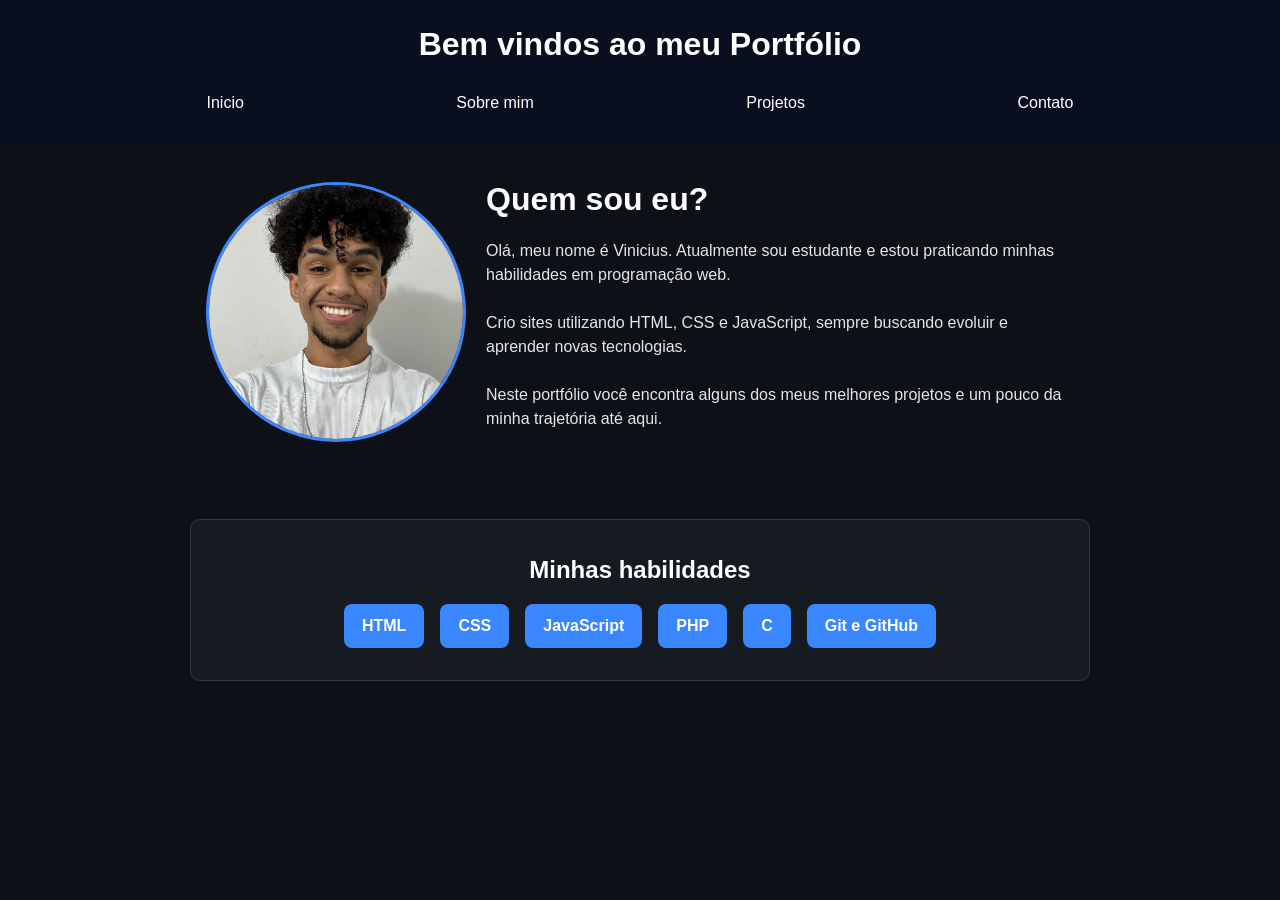
<file: index.html>
<!DOCTYPE html>
<html lang="en">
<head>
    <meta charset="UTF-8">
    <meta name="viewport" content="width=device-width, initial-scale=1.0">
    <link rel="stylesheet" href="assets/CSS-p1/style.css">
    <link rel="shortcut icon" href="imagens/icone.svg" type="image/x-icon">
    <title>Portfólio</title>
</head>
<body>
    <header>
        <h1>Bem vindos ao meu Portfólio</h1>
        <div class="menu">
            <nav>
            <ul>
                <li><a href="index.html">Inicio</a></li>
                <li><a href="sobre.html">Sobre mim</a></li>
                <li><a href="projetos.html">Projetos</a></li>
                <li><a href="contato.html">Contato</a></li>
            </ul>
            </nav>
        </div>
    </header>

    <main>
        <div class="principal">
           <div class="foto">
                <img src="imagens/EU.jpeg" alt="uma foto minha">
           </div> <!-- foto -->

           <div class="texto">
             <h2>Quem sou eu?</h2>
            <p>Olá, meu nome é Vinicius. Atualmente sou estudante e estou praticando minhas habilidades em programação web.</p><br>
            <p>Crio sites utilizando HTML, CSS e JavaScript, sempre buscando evoluir e aprender novas tecnologias.</p><br>
            <p>Neste portfólio você encontra alguns dos meus melhores projetos e um pouco da minha trajetória até aqui.</p><br>
           </div> <!-- texto -->
        </div><!-- principal -->

        <section class="habili">
            <h2>Minhas habilidades</h2>
            <ul>
                <li>HTML</li>
                <li>CSS</li>
                <li>JavaScript</li>
                <li>PHP</li>
                <li>C</li>
                <li>Git e GitHub</li>
            </ul>
        </section>
    </main>
</body>
</html>
</file>
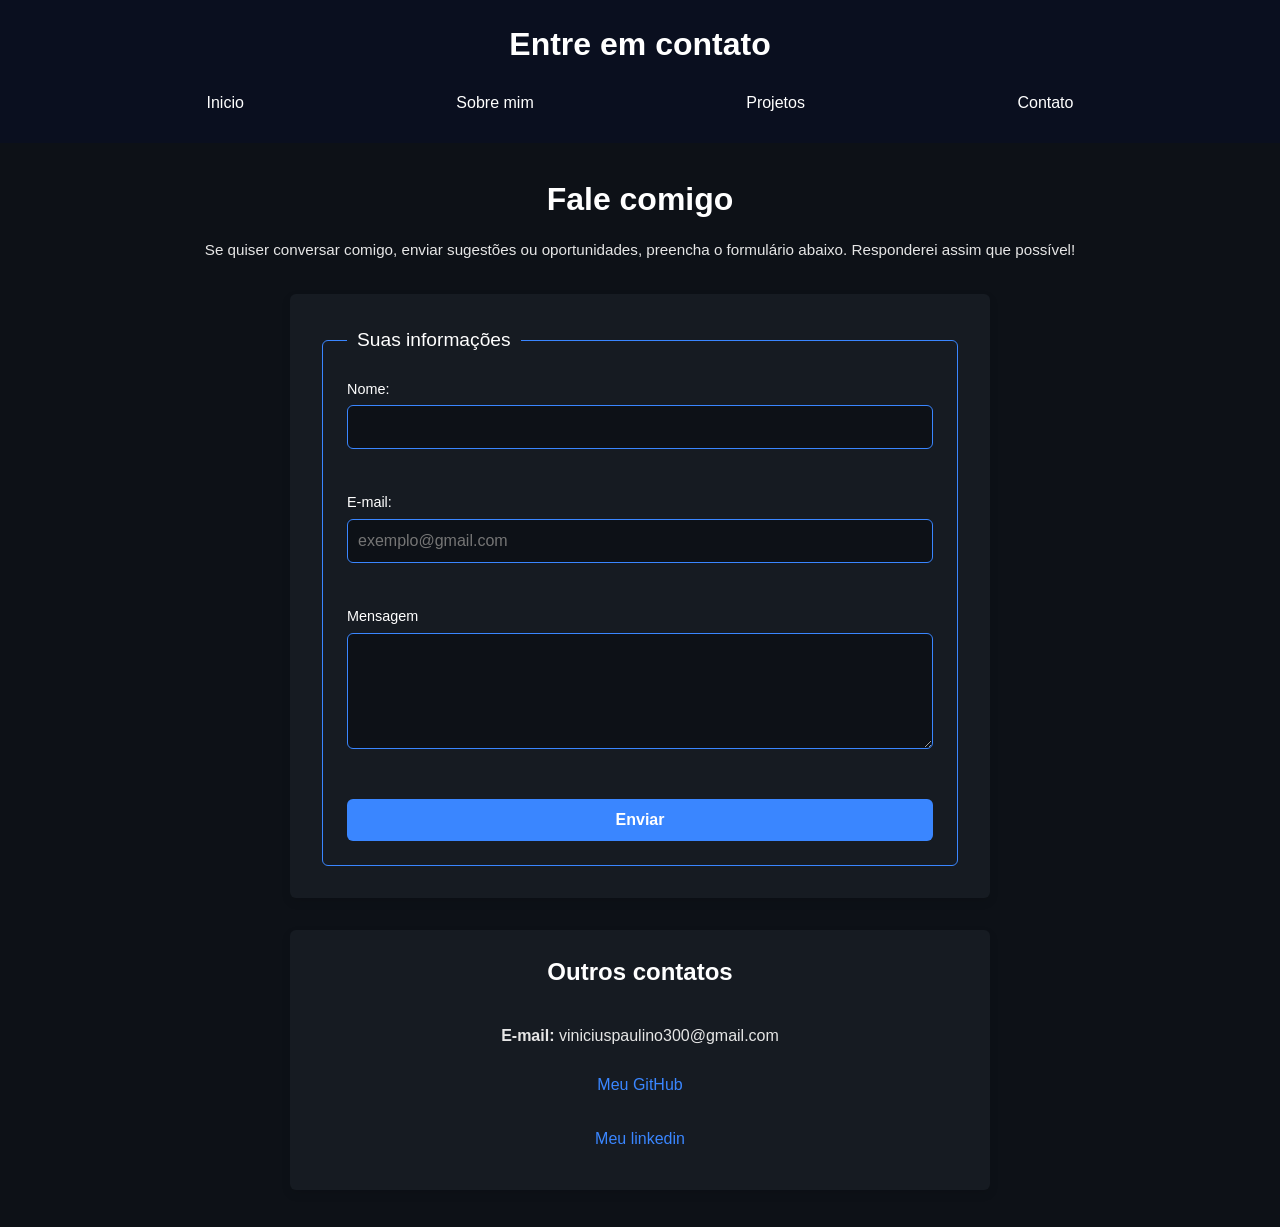
<file: contato.html>
<!DOCTYPE html>
<html lang="pt-br">
<head>
    <meta charset="UTF-8">
    <meta name="viewport" content="width=device-width, initial-scale=1.0">
    <link rel="stylesheet" href="assets/CSS-cont/contato.css">
    <link rel="shortcut icon" href="imagens/icone.svg" type="image/x-icon">
    <title>Contato</title>
</head>
<body>
    <header>
        <h1>Entre em contato</h1>
        <div class="menu">
            <nav>
            <ul>
                <li><a href="index.html">Inicio</a></li>
                <li><a href="sobre.html">Sobre mim</a></li>
                <li><a href="projetos.html">Projetos</a></li>
                <li><a href="contato.html">Contato</a></li>
            </ul>
            </nav>
        </div>
    </header>

    <main>
       <section class="contato-texto">
            <h2>Fale comigo</h2>
            <p>Se quiser conversar comigo, enviar sugestões ou oportunidades, preencha o formulário abaixo. Responderei assim que possível!</p>
       </section>

       <section class="formulario">
        <fieldset>
            <legend>Suas informações</legend>

            <form action="https://formspree.io/f/xkjnvevj" method="POST">

            <input type="hidden" name="_redirect" value="sucesso.html">

            <label for="nome">Nome:</label>
            <input type="text" id="nome" name="nome" required><br><br>

            <label for="email">E-mail:</label>
            <input type="email" id="email" name="email" required placeholder="exemplo@gmail.com"><br><br>

            <label for="mensagem">Mensagem</label>
            <textarea id="mensagem" name="mensagem" rows="5" required></textarea><br><br>

            <button type="submit" class="botao-enviar">Enviar</button>

        </form>
        </fieldset>
       </section>

       <section class="contato-links">
            <h2>Outros contatos</h2>
            <ul>
                <li><strong>E-mail:</strong> viniciuspaulino300@gmail.com</li>
                <li><a href="https://github.com/Vinicodeze" target="_blank">Meu GitHub</a></li>
                <li><a href="https://www.linkedin.com/in/vinícius-paulino-746820387" target="_blank">Meu linkedin</a></li>
            </ul>
       </section>
    </main>
    <script src="assets/JS/app.js"></script>
</body>
</html>
</file>
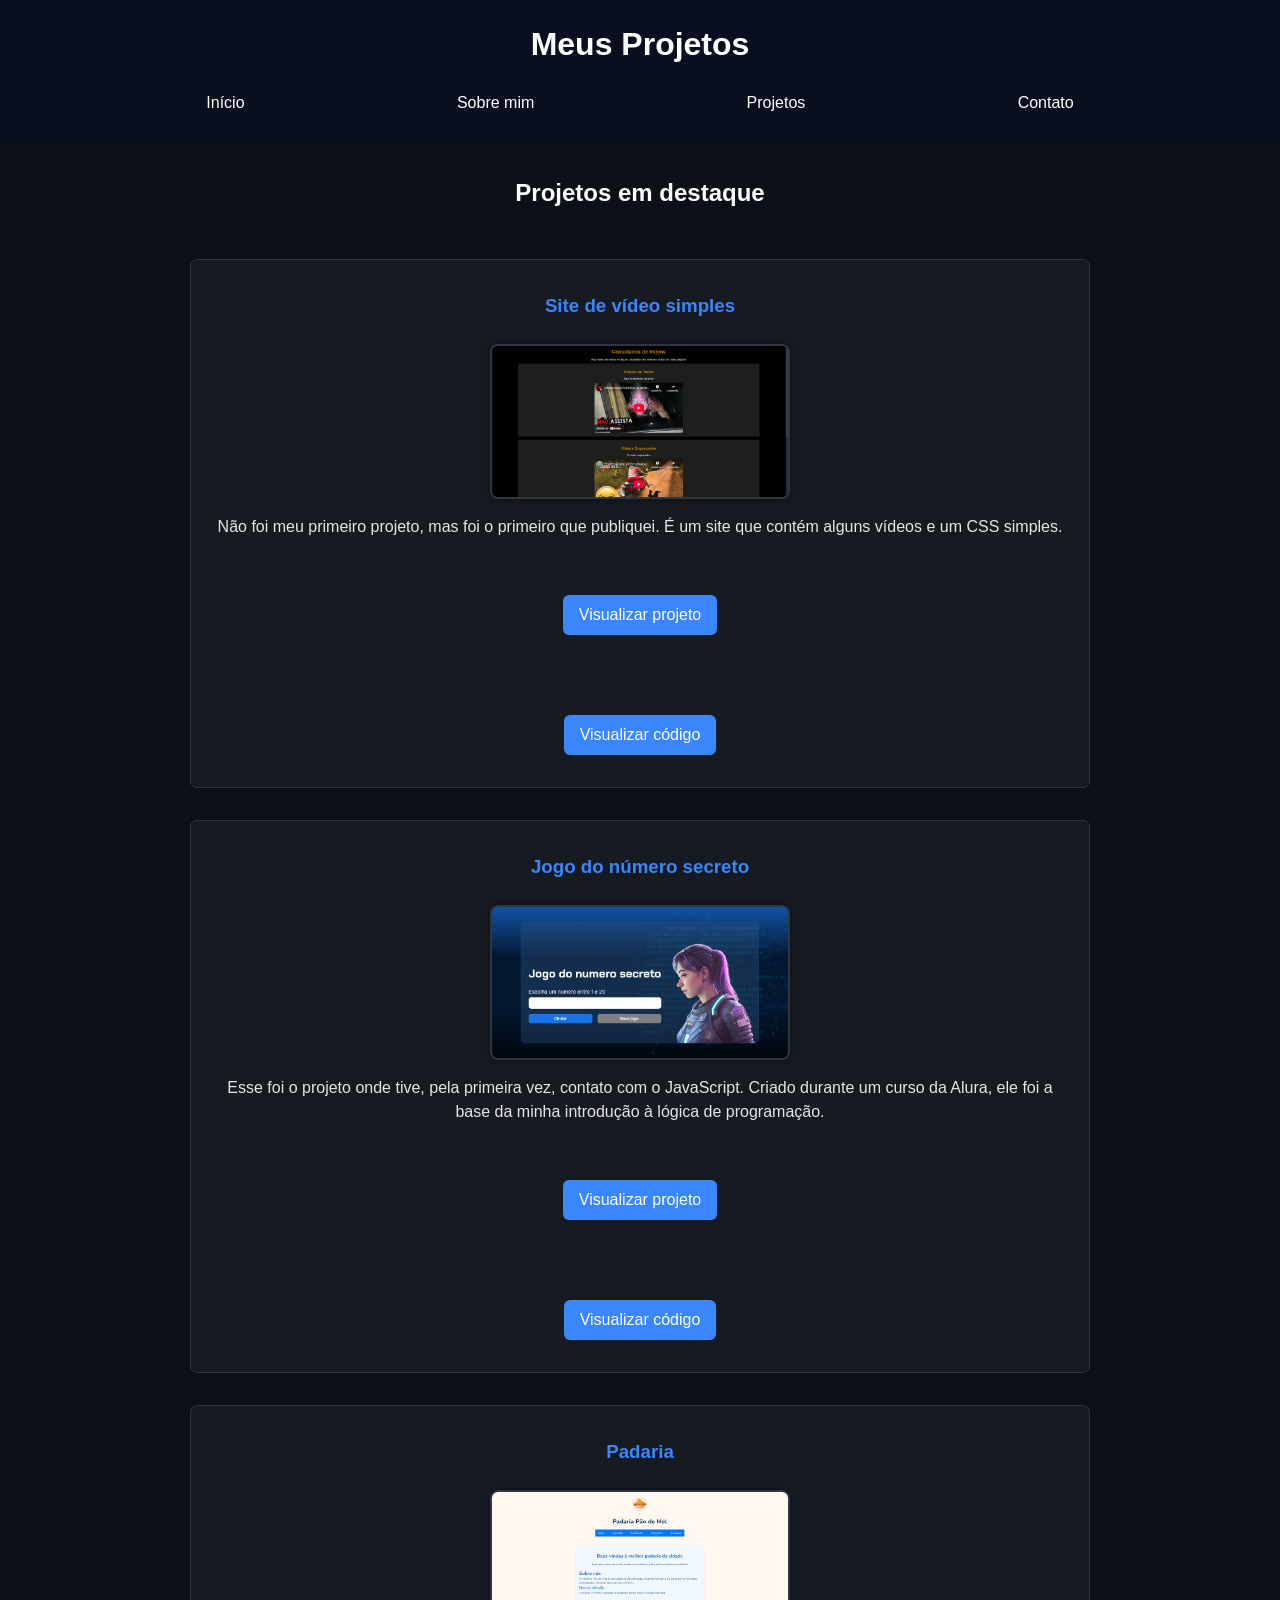
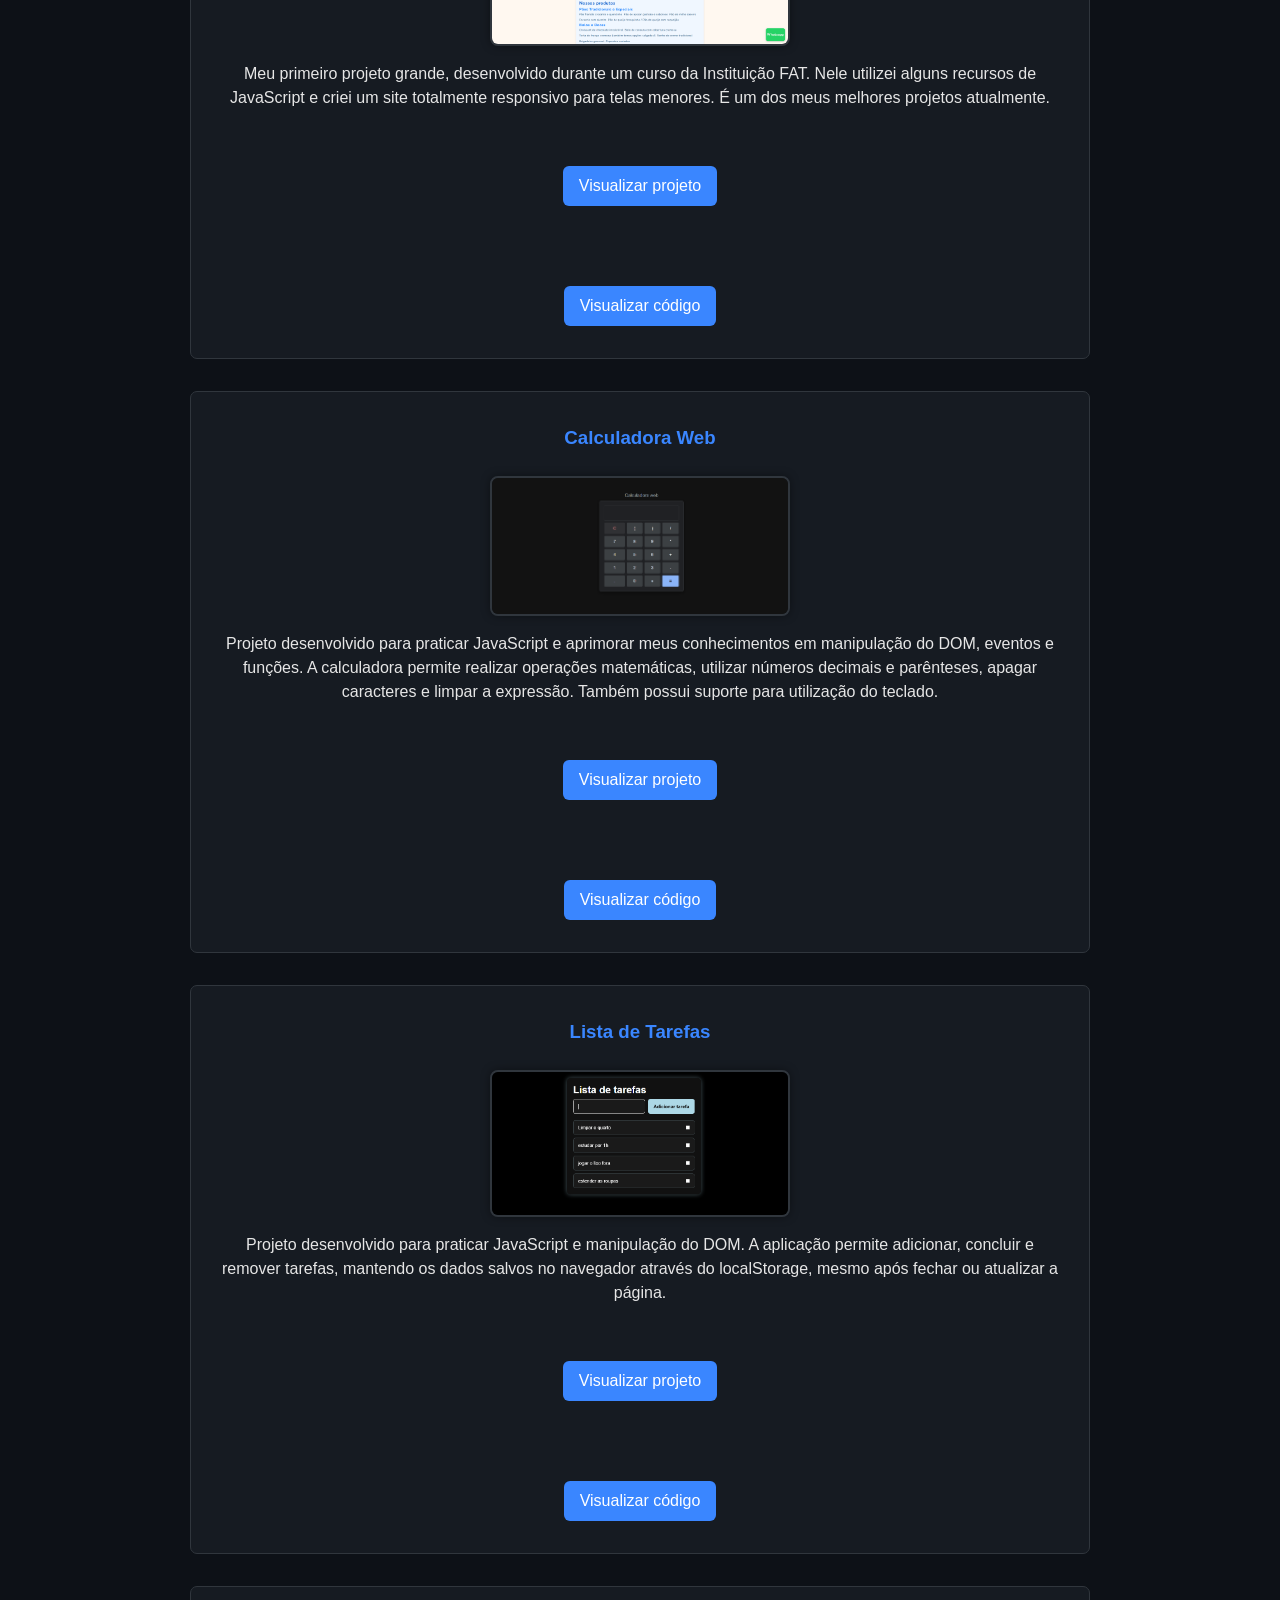
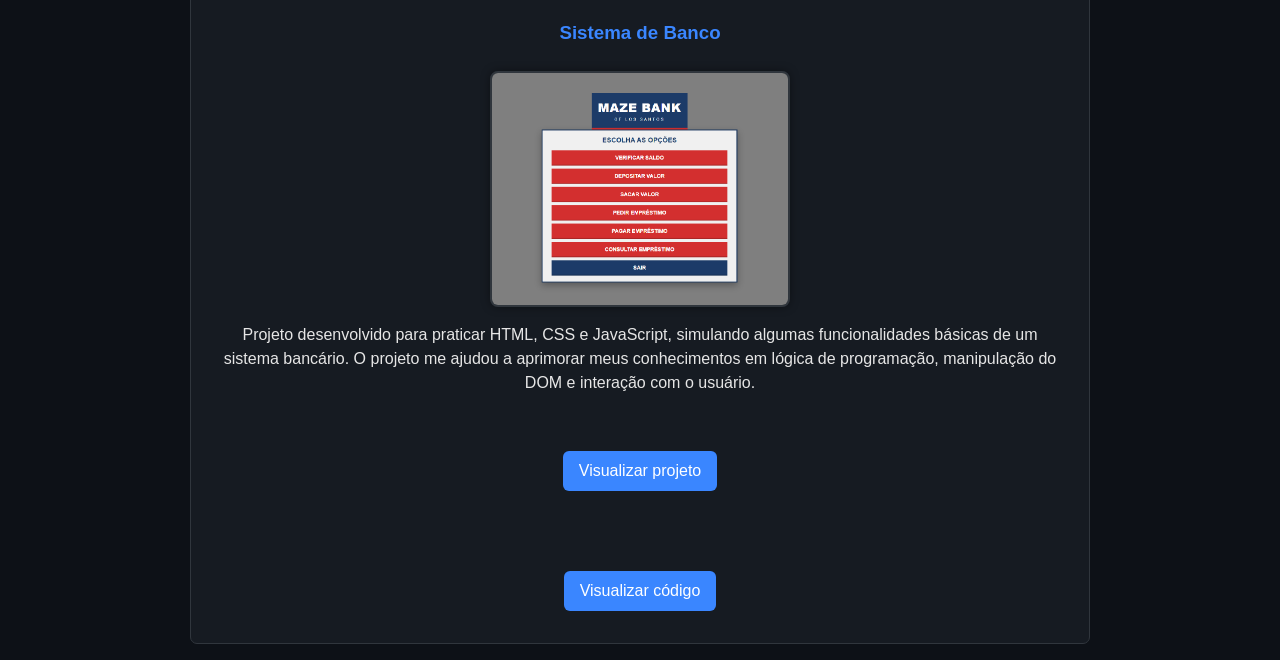
<file: projetos.html>
<!DOCTYPE html>
<html lang="pt-br">
<head>
    <meta charset="UTF-8">
    <meta name="viewport" content="width=device-width, initial-scale=1.0">
    <link rel="stylesheet" href="assets/CSS-pro/projetos.css">
    <link rel="shortcut icon" href="imagens/icone.svg" type="image/x-icon">
    <title>Meus Projetos</title>
</head>
<body>
    <header>
        <h1>Meus Projetos</h1>
          <div class="menu">
            <nav>
            <ul>
                <li><a href="index.html">Início</a></li>
                <li><a href="sobre.html">Sobre mim</a></li>
                <li><a href="projetos.html">Projetos</a></li>
                <li><a href="contato.html">Contato</a></li>
            </ul>
            </nav>
        </div>
    </header>

    <main>
        <div class="projetos-container">

            <h2>Projetos em destaque</h2>

            <!-- PROJETO 1 -->
            <div class="projeto">
                <h3>Site de vídeo simples</h3>
                <img src="imagens/primeiro.png" alt="meu primeiro projeto">

                <p>Não foi meu primeiro projeto, mas foi o primeiro que publiquei. É um site que contém alguns vídeos e um CSS simples.</p><br>

                <a href="https://site-de-video-simples.vercel.app" class="botao" target="_blank">Visualizar projeto</a><br><br>

                <a href="https://github.com/Vinicodeze/Site-de-video-simples" class="botao" target="_blank">Visualizar código</a>
            </div>

            <!-- PROJETO 2 -->
            <div class="projeto">
                <h3>Jogo do número secreto</h3>
                <img src="imagens/segundo.png" alt="segundo projeto">

                <p>Esse foi o projeto onde tive, pela primeira vez, contato com o JavaScript. Criado durante um curso da Alura, ele foi a base da minha introdução à lógica de programação.</p><br>

                <a href="https://jogo-do-numero-secreto-eight-lake.vercel.app" class="botao" target="_blank">Visualizar projeto</a><br><br>

                <a href="https://github.com/Vinicodeze/Jogo-do-numero-secreto" class="botao" target="_blank">Visualizar código</a>
            </div>

            <!-- PROJETO 3 -->
            <div class="projeto">
                <h3>Padaria</h3>
                <img src="imagens/terceiro.png" alt="terceiro projeto">

                <p>Meu primeiro projeto grande, desenvolvido durante um curso da Instituição FAT. Nele utilizei alguns recursos de JavaScript e criei um site totalmente responsivo para telas menores. É um dos meus melhores projetos atualmente.</p><br>

                <a href="https://vinicodeze.github.io/Site-iniciante-Padaria" class="botao" target="_blank">Visualizar projeto</a><br><br>

                <a href="https://github.com/Vinicodeze/Site-iniciante-Padaria" class="botao" target="_blank">Visualizar código</a>
            </div>

            <div class="projeto">
                <h3>Calculadora Web</h3>
                <img src="imagens/calculadora.png" alt="calculadora web">

                <p>Projeto desenvolvido para praticar JavaScript e aprimorar meus conhecimentos em manipulação do DOM, eventos e funções. A calculadora permite realizar operações matemáticas, utilizar números decimais e parênteses, apagar caracteres e limpar a expressão. Também possui suporte para utilização do teclado.</p><br>

                <a href="https://vinicodeze.github.io/Calculadora-Web/" class="botao" target="_blank">Visualizar projeto</a><br><br>

                <a href="https://github.com/Vinicodeze/Calculadora-Web" class="botao" target="_blank">Visualizar código</a>
            </div>

            <div class="projeto">
                <h3>Lista de Tarefas</h3>
                <img src="imagens/listaTarefas.png" alt="lista de tarefas">

                <p>Projeto desenvolvido para praticar JavaScript e manipulação do DOM. A aplicação permite adicionar, concluir e remover tarefas, mantendo os dados salvos no navegador através do localStorage, mesmo após fechar ou atualizar a página.</p><br>

                <a href="https://vinicodeze.github.io/lista-tarefas/" class="botao" target="_blank">Visualizar projeto</a><br><br>

                <a href="https://github.com/Vinicodeze/lista-tarefas" class="botao" target="_blank">Visualizar código</a>
            </div>

              <div class="projeto">
                <h3>Sistema de Banco</h3>
                <img src="imagens/banco.png" alt="sistema de banco">

                <p>Projeto desenvolvido para praticar HTML, CSS e JavaScript, simulando algumas funcionalidades básicas de um sistema bancário. O projeto me ajudou a aprimorar meus conhecimentos em lógica de programação, manipulação do DOM e interação com o usuário.</p><br>

                <a href="https://vinicodeze.github.io/site-banco/" class="botao" target="_blank">Visualizar projeto</a><br><br>

                <a href="https://github.com/Vinicodeze/site-banco" class="botao" target="_blank">Visualizar código</a>
            </div>
            
        </div>
    </main>
</body>
</html>
</file>
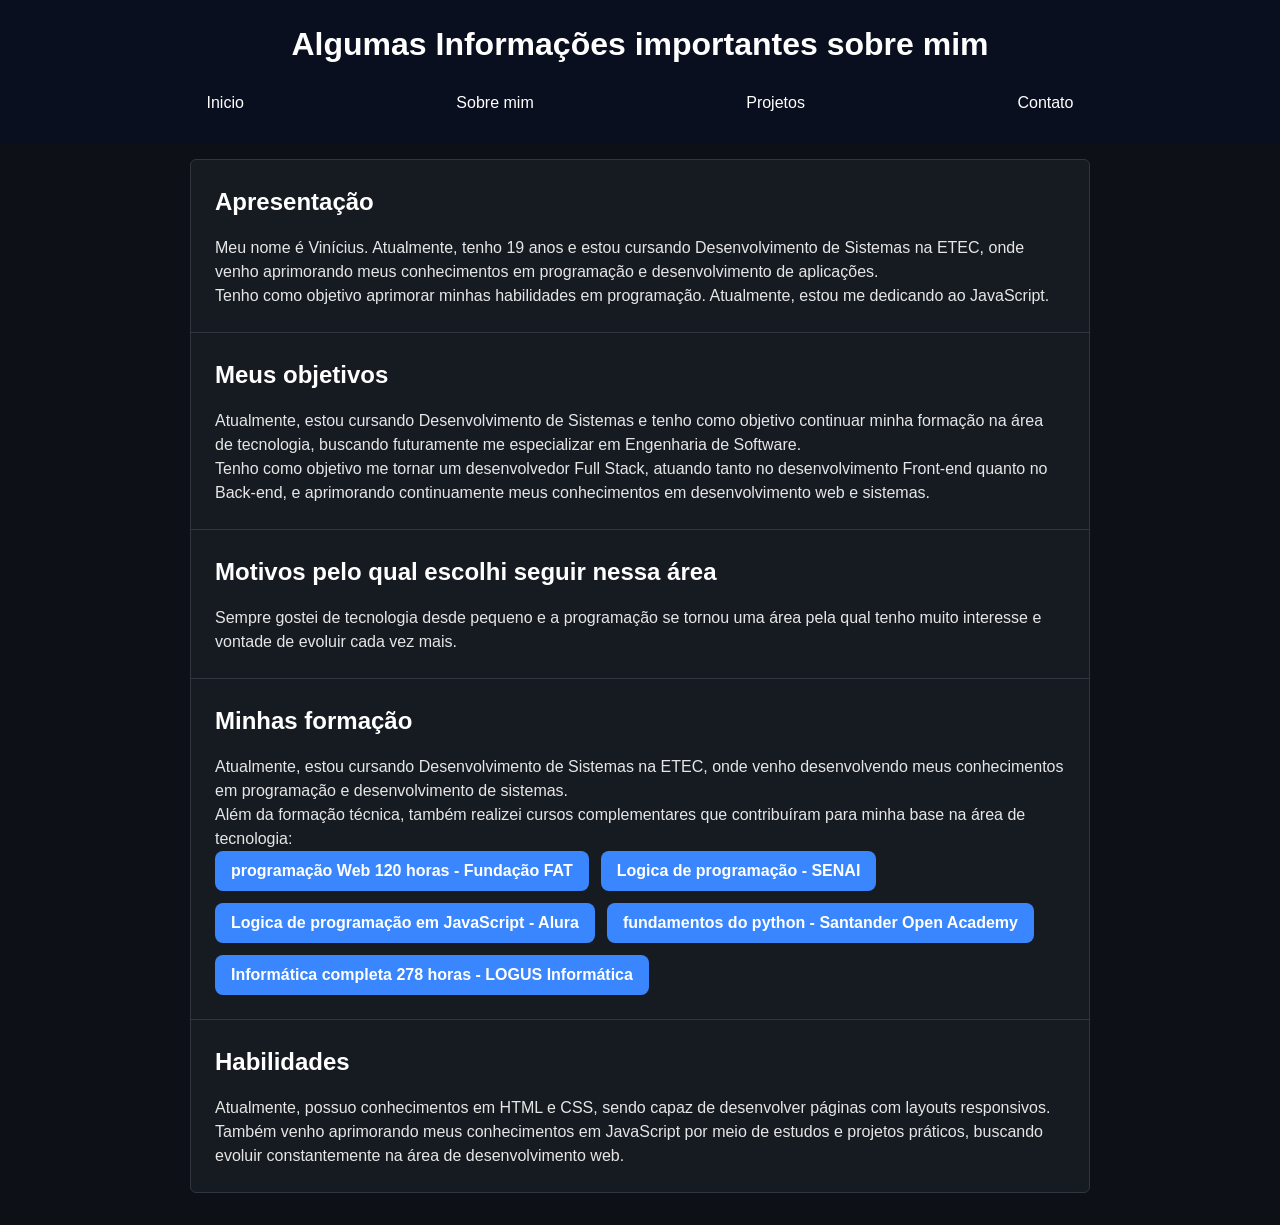
<file: sobre.html>
<!DOCTYPE html>
<html lang="pt-br">
<head>
    <meta charset="UTF-8">
    <meta name="viewport" content="width=device-width, initial-scale=1.0">
    <link rel="stylesheet" href="assets/CSS-sob/sobre.css">
    <link rel="shortcut icon" href="imagens/icone.svg" type="image/x-icon">
    <title>Sobre mim</title>
</head>
<body>
    <header>
        <h1>Algumas Informações importantes sobre mim</h1>
          <div class="menu">
            <nav>
            <ul>
                <li><a href="index.html">Inicio</a></li>
                <li><a href="sobre.html">Sobre mim</a></li>
                <li><a href="projetos.html">Projetos</a></li>
                <li><a href="contato.html">Contato</a></li>
            </ul>
            </nav>
        </div>
    </header>

    <main>
        <div class="informacoes">
           <div class="basico">
                <h2>Apresentação</h2>
                <p>Meu nome é Vinícius. Atualmente, tenho 19 anos e estou cursando Desenvolvimento de Sistemas na ETEC, onde venho aprimorando meus conhecimentos em programação e desenvolvimento de aplicações.</p>
                <p>Tenho como objetivo aprimorar minhas habilidades em programação. Atualmente, estou me dedicando ao JavaScript.</p>
           </div> <!-- basico -->

           <div class="objetivos">
                <h2>Meus objetivos</h2>
                <p>Atualmente, estou cursando Desenvolvimento de Sistemas e tenho como objetivo continuar minha formação na área de tecnologia, buscando futuramente me especializar em Engenharia de Software.</p>

                <p>Tenho como objetivo me tornar um desenvolvedor Full Stack, atuando tanto no desenvolvimento Front-end quanto no Back-end, e aprimorando continuamente meus conhecimentos em desenvolvimento web e sistemas.</p>
           </div> <!-- objetivos -->

           <div class="motivo">
                <h2>Motivos pelo qual escolhi seguir nessa área</h2>
                <p>Sempre gostei de tecnologia desde pequeno e a programação se tornou uma área pela qual tenho muito interesse e vontade de evoluir cada vez mais.</p>
           </div> <!-- motivo -->

           <div class="experiencia">
            <h2>Minhas formação</h2>
            <p>Atualmente, estou cursando Desenvolvimento de Sistemas na ETEC, onde venho desenvolvendo meus conhecimentos em programação e desenvolvimento de sistemas.</p>

            <p>Além da formação técnica, também realizei cursos complementares que contribuíram para minha base na área de tecnologia:</</p><br>
            <ul>
                <li>programação Web 120 horas - Fundação FAT</li>
                <li>Logica de programação - SENAI</li>
                <li>Logica de programação em JavaScript - Alura</li>
                <li>fundamentos do python - Santander Open Academy</li>
                <li>Informática completa 278 horas - LOGUS Informática</li>
            </ul>
          </div>  <!-- experiencia -->
           <div class="habilidades">
                <h2>Habilidades</h2>
                <p>Atualmente, possuo conhecimentos em HTML e CSS, sendo capaz de desenvolver páginas com layouts responsivos. Também venho aprimorando meus conhecimentos em JavaScript por meio de estudos e projetos práticos, buscando evoluir constantemente na área de desenvolvimento web.</p>
           </div> <!-- habilidades -->
        </div> <!-- Informações -->
    </main>
</body>
</html>
</file>
<file: assets/CSS-p1/style.css>
*{
    margin: 0;
    padding: 0;
    box-sizing: border-box;
}

:root {
    --cor-primaria: #3A86FF;
    --cor-secundaria: #265DCC;

    --cor-fundo: #0D1117;
    --cor-header: #0A0F1F;

    --cor-texto: #E6E6E6;
    --cor-texto-claro: #FFFFFF;

    --cor-caixa: #161B22;
    --cor-borda: #30363D;

    --cor-input-bg: #0D1117;
    --cor-input-borda: #3A86FF;
    --cor-input-texto: #FFFFFF;

    --cor-link: #3A86FF; 
    --cor-link-hover: #FFFFFF;

    --cor-botao-bg: #3A86FF;
    --cor-botao-hover: #265DCC;
    --cor-botao-texto: #FFFFFF;

    --cor-body-bg: #0D1117;
    --cor-main-bg: transparent;
    --cor-h2: #FFFFFF;
    --cor-h3: #3A86FF;
}

html {
    height: -webkit-fill-available;
}

body {
    font-family: Arial, Helvetica, sans-serif;
    background-color: var(--cor-body-bg);
    color: var(--cor-texto);
    font-size: 16px;
    line-height: 1.5;
    min-height: 100vh;
    min-height: 100svh;
    min-height: -webkit-fill-available;
    display: flex;
    flex-direction: column;
    overflow-x: hidden;
    -webkit-overflow-scrolling: touch;
    padding-top: env(safe-area-inset-top);
    padding-bottom: env(safe-area-inset-bottom);
    padding-left: env(safe-area-inset-left);
    padding-right: env(safe-area-inset-right);
}

header {
    text-align: center;
    margin-bottom: 1rem;
    background-color: var(--cor-header);
    position: sticky;
    top: 0;
    z-index: 10;
    padding: 20px 1rem;
}

header h1 {
    font-size: 2rem;
    color: var(--cor-texto-claro);
    margin-bottom: 15px;
}

main {
    flex: 1;
    width: 100%;
    padding: 0 1rem;
}

.menu ul {
    list-style: none;
    display: flex;
    justify-content: space-evenly;
    flex-wrap: wrap;
    gap: 10px;
    margin: 0;
    padding: 0;
}

.menu li a {
    text-decoration: none;
    color: var(--cor-texto-claro);
    padding: 8px 12px;
    border-radius: 6px;
    transition: transform 0.2s ease, background-color 0.3s;
    display: inline-block;
}

.menu li a:hover {
    background-color: var(--cor-primaria);
    transform: scale(1.05);
}

.principal {
    display: flex;
    text-align: left;
    justify-content: center;
    align-items: center;
    padding: 1rem;
    max-width: 900px;
    margin: 0 auto;
    gap: 20px;
}

.foto img {
    width: 260px;
    height: 260px;
    object-fit: cover;
    border: 3px solid var(--cor-primaria);
    border-radius: 50%;
}

.texto {
    flex: 1;
}

.texto h2 {
    font-size: 2rem;
    color: var(--cor-h2);
    margin-bottom: 1rem;
}

.texto p {
    line-height: 1.5;
    text-align: left;
}

.habili {
    text-align: center;
    margin-top: 3rem;
    margin-bottom: 2rem;
    padding: 2rem;
    background-color: var(--cor-caixa);
    border: 1px solid var(--cor-borda);
    border-radius: 10px;
    max-width: 900px;
    margin-left: auto;
    margin-right: auto;
}

.habili h2 {
    color: var(--cor-h2);
    margin-bottom: 1rem;
}

.habili ul {
    list-style: none;
    padding: 0;
    margin: 0;
    display: flex;
    justify-content: center;
    gap: 1rem;
    flex-wrap: wrap;
}

.habili li {
    background-color: var(--cor-primaria);
    padding: 10px 18px;
    border-radius: 8px;
    font-weight: 600;
    color: var(--cor-botao-texto);
    transition: transform 0.2s ease, background-color 0.3s ease;
    cursor: pointer;
}

.habili li:hover {
    transform: scale(1.05);
    background-color: var(--cor-secundaria);
}

@media (max-width: 768px) {
    header {
        padding: 15px 10px;
    }

    header h1 {
        font-size: 1.5rem;
    }

    .menu ul {
        gap: 5px;
    }

    .menu li a {
        padding: 6px 10px;
        font-size: 0.9rem;
    }

    .principal {
        flex-direction: column;
        text-align: center;
    }

    .foto img {
        width: 180px;
        height: 180px;
    }

    .texto h2 {
        font-size: 1.5rem;
    }

    .texto p {
        text-align: center;
    }

    .habili {
        padding: 1.2rem;
        margin-top: 2rem;
    }

    .habili ul {
        gap: 0.5rem;
    }

    .habili li {
        padding: 8px 12px;
        font-size: 0.9rem;
    }
}
</file>
<file: assets/CSS-cont/contato.css>
*{
    padding: 0;
    margin: 0;
    box-sizing: border-box;
}

:root {
    --cor-primaria: #3A86FF;
    --cor-secundaria: #265DCC;

    --cor-fundo: #0D1117;
    --cor-header: #0A0F1F;

    --cor-texto: #E6E6E6;
    --cor-texto-claro: #FFFFFF;

    --cor-caixa: #161B22;
    --cor-borda: #30363D;

    --cor-input-bg: #0D1117;
    --cor-input-borda: #3A86FF;
    --cor-input-texto: #FFFFFF;

    --cor-link: #3A86FF; 
    --cor-link-hover: #FFFFFF;

    --cor-botao-bg: #3A86FF;
    --cor-botao-hover: #265DCC;
    --cor-botao-texto: #FFFFFF;

    --cor-body-bg: #0D1117;
    --cor-main-bg: transparent;
    --cor-h2: #FFFFFF;
    --cor-h3: #3A86FF;
}

html {
    height: -webkit-fill-available;
}

body {
    font-family: Arial, Helvetica, sans-serif;
    background-color: var(--cor-body-bg);
    color: var(--cor-texto);
    font-size: 16px;
    line-height: 1.5;
    min-height: 100vh;
    min-height: 100svh;
    min-height: -webkit-fill-available;
    display: flex;
    flex-direction: column;
    overflow-x: hidden;
    -webkit-overflow-scrolling: touch;
    padding-top: env(safe-area-inset-top);
    padding-bottom: env(safe-area-inset-bottom);
    padding-left: env(safe-area-inset-left);
    padding-right: env(safe-area-inset-right);
}

header {
    text-align: center;
    margin-bottom: 1rem;
    background-color: var(--cor-header);
    position: sticky;
    top: 0;
    z-index: 10;
    padding: 20px 1rem;
}

header h1 {
    font-size: 2rem;
    color: var(--cor-texto-claro);
    margin-bottom: 15px;
}

main {
    flex: 1;
    width: 100%;
    padding: 0 1rem;
}

.menu ul {
    list-style: none;
    display: flex;
    justify-content: space-evenly;
    flex-wrap: wrap;
    gap: 10px;
    margin: 0;
    padding: 0;
}

.menu li a {
    text-decoration: none;
    color: var(--cor-texto-claro);
    padding: 8px 12px;
    border-radius: 6px;
    transition: transform 0.2s ease, background-color 0.3s;
    display: inline-block;
}

.menu li a:hover {
    background-color: var(--cor-primaria);
    transform: scale(1.05);
}

.contato-texto {
    text-align: center;
    margin-bottom: 2rem;
    margin-top: 1rem;
    line-height: 1.5;
}

.contato-texto h2 {
    color: var(--cor-h2);
    margin-bottom: 1rem;
    font-size: 2rem;
}

.contato-texto p {
    font-size: 0.95rem;
}

.formulario {
    width: 100%;
    max-width: 700px;
    margin-left: auto;
    margin-right: auto;
    padding: 2rem;
    display: flex;
    flex-direction: column;
    justify-content: center;
    background-color: var(--cor-caixa);
    border-radius: 6px;
    box-shadow: 0px 4px 10px rgba(0, 0, 0, 0.1);
}

.formulario fieldset {
    border: 1px solid var(--cor-input-borda);
    padding: 1.5rem;
    border-radius: 6px;
}

.formulario legend {
    padding: 0 10px;
    font-size: 1.2rem;
    color: var(--cor-h2);
}

.formulario label {
    display: block;
    text-align: left;
    margin-bottom: 5px;
    font-size: 0.9rem;
    color: var(--cor-texto-claro);
}

.formulario input, 
.formulario textarea {
    width: 100%;
    padding: 12px 10px;
    margin-bottom: 1.2rem;
    border-radius: 6px;
    border: 1px solid var(--cor-input-borda);
    background-color: var(--cor-input-bg);
    color: var(--cor-input-texto);
    font-size: 16px !important; 
    -webkit-appearance: none;
    appearance: none;
    outline: none;
}

.formulario input:focus,
.formulario textarea:focus {
    border-color: var(--cor-primaria);
}

.botao-enviar {
    width: 100%;
    padding: 12px;
    border: none;
    border-radius: 6px;
    cursor: pointer;
    font-size: 1rem;
    font-weight: bold;
    background-color: var(--cor-botao-bg);
    color: var(--cor-botao-texto);
    transition: transform 0.2s ease, background-color 0.3s ease;
    -webkit-appearance: none;
    appearance: none;
}

.botao-enviar:hover {
    background-color: var(--cor-botao-hover);
    transform: scale(1.02);
}

.contato-links {
    width: 100%;
    max-width: 700px;
    margin-left: auto;
    margin-right: auto;
    background-color: var(--cor-caixa);
    border-radius: 6px;
    box-shadow: 0px 4px 10px rgba(0, 0, 0, 0.1);
    margin-top: 2rem;
    margin-bottom: 2rem;
    padding: 1.5rem;
}

.contato-links h2 {
    color: var(--cor-h2);
    margin-bottom: 1.5rem;
    text-align: center;
}

.contato-links ul {
    list-style: none;
    display: flex;
    flex-direction: column;
    text-align: center;
}

.contato-links li {
    margin: 10px 0;
}

.contato-links a {
    text-decoration: none;
    color: var(--cor-primaria);
    transition: color 0.3s ease, transform 0.2s ease;
    display: inline-block;
    padding: 5px;
}

.contato-links a:hover {
    color: var(--cor-botao-hover);
    transform: scale(1.03);
}

@media (max-width: 768px) {
    header {
        padding: 15px 10px;
    }

    header h1 {
        font-size: 1.5rem;
    }

    .menu ul {
        gap: 5px;
    }

    .menu li a {
        padding: 6px 10px;
        font-size: 0.9rem;
    }

    .contato-texto h2 {
        font-size: 1.5rem;
    }

    .formulario {
        padding: 1.2rem;
    }

    .formulario fieldset {
        padding: 1rem;
    }

    .contato-links {
        padding: 1rem;
    }
}
</file>
<file: assets/CSS-pro/projetos.css>
* {
    padding: 0;
    margin: 0;
    box-sizing: border-box;
}

:root {
    --cor-primaria: #3A86FF;
    --cor-secundaria: #265DCC;

    --cor-fundo: #0D1117;
    --cor-header: #0A0F1F;

    --cor-texto: #E6E6E6;
    --cor-texto-claro: #FFFFFF;

    --cor-caixa: #161B22;
    --cor-borda: #30363D;

    --cor-input-bg: #0D1117;
    --cor-input-borda: #3A86FF;
    --cor-input-texto: #FFFFFF;

    --cor-link: #3A86FF;
    --cor-link-hover: #FFFFFF;

    --cor-botao-bg: #3A86FF;
    --cor-botao-hover: #265DCC;
    --cor-botao-texto: #FFFFFF;

    --cor-body-bg: #0D1117;
    --cor-main-bg: transparent;
    --cor-h2: #FFFFFF;
    --cor-h3: #3A86FF;
}

html {
    height: -webkit-fill-available;
}

body {
    font-family: Arial, Helvetica, sans-serif;
    background-color: var(--cor-body-bg);
    color: var(--cor-texto);
    font-size: 16px;
    line-height: 1.5;
    min-height: 100vh;
    min-height: 100svh;
    min-height: -webkit-fill-available;
    display: flex;
    flex-direction: column;
    overflow-x: hidden;
    -webkit-overflow-scrolling: touch;
    padding-top: env(safe-area-inset-top);
    padding-bottom: env(safe-area-inset-bottom);
    padding-left: env(safe-area-inset-left);
    padding-right: env(safe-area-inset-right);
}

header {
    text-align: center;
    margin-bottom: 1rem;
    background-color: var(--cor-header);
    position: sticky;
    top: 0;
    z-index: 10;
    padding: 20px 1rem;
}

header h1 {
    font-size: 2rem;
    color: var(--cor-texto-claro);
    margin-bottom: 15px;
}

main {
    flex: 1;
    width: 100%;
    padding: 0 1rem;
}

.menu ul {
    list-style: none;
    display: flex;
    justify-content: space-evenly;
    flex-wrap: wrap;
    gap: 10px;
    margin: 0;
    padding: 0;
}

.menu li a {
    text-decoration: none;
    color: var(--cor-texto-claro);
    padding: 8px 12px;
    border-radius: 6px;
    transition: transform 0.2s ease, background-color 0.3s;
    display: inline-block;
}

.menu li a:hover {
    background-color: var(--cor-primaria);
    transform: scale(1.05);
}

.projetos-container {
    display: grid;
    grid-template-columns: 1fr;
    gap: 2rem;
    max-width: 900px;
    margin: 0 auto;
    padding: 1rem 0;
}

.projetos-container h2 {
    color: var(--cor-h2);
    margin-bottom: 1rem;
    text-align: center;
}

.projeto {
    width: 100%;
    background-color: var(--cor-caixa);
    border-radius: 7px;
    text-align: center;
    padding: 2rem 1.5rem;
    display: flex;
    flex-direction: column;
    align-items: center;
    gap: 1rem;
    border: 1px solid var(--cor-borda);
}

.projeto h3 {
    margin-bottom: 0.5rem;
    color: var(--cor-h3);
}

.projeto img {
    width: 100%;
    max-width: 300px;
    height: auto;
    border-radius: 8px;
    object-fit: cover;
    border: 2px solid var(--cor-borda);
    box-shadow: 0 0 10px rgba(0, 0, 0, 0.4);
    transition: transform 0.2s ease;
    display: block;
    cursor: pointer;
}

.projeto img:hover {
    transform: scale(1.05);
}

.projeto a {
    text-decoration: none;
    margin-top: auto;
    background-color: var(--cor-botao-bg);
    border-radius: 6px;
    color: var(--cor-botao-texto);
    padding: 8px 16px;
    transition: transform 0.2s ease, background-color 0.3s ease;
    display: inline-block;
}

.projeto a:hover {
    background-color: var(--cor-botao-hover);
    transform: scale(1.05);
}

@media (max-width: 768px) {
    header {
        padding: 15px 10px;
    }

    header h1 {
        font-size: 1.5rem;
    }

    .menu ul {
        gap: 5px;
    }

    .menu li a {
        padding: 6px 10px;
        font-size: 0.9rem;
    }

    .projetos-container {
        gap: 1.5rem;
    }

    .projeto {
        padding: 1.5rem 1rem;
    }

    .projeto img:hover {
        transform: scale(1.02);
    }

    .projeto a:hover {
        transform: scale(1.02);
    }
}
</file>
<file: assets/CSS-sob/sobre.css>
*{
    padding: 0;
    margin: 0;
    box-sizing: border-box;
}

:root {
    
    --cor-primaria: #3A86FF;       
    --cor-secundaria: #265DCC;     

    --cor-fundo: #0D1117;          
    --cor-header: #0A0F1F;         


    --cor-texto: #E6E6E6;          
    --cor-texto-claro: #FFFFFF;    


    --cor-caixa: #161B22;          
    --cor-borda: #30363D;          

  
    --cor-input-bg: #0D1117;       
    --cor-input-borda: #3A86FF;   
    --cor-input-texto: #FFFFFF;   

    
    --cor-link: #3A86FF;           
    --cor-link-hover: #FFFFFF;

    
    --cor-botao-bg: #3A86FF;
    --cor-botao-hover: #265DCC;
    --cor-botao-texto: #FFFFFF;

   
    --cor-body-bg: #0D1117;        
    --cor-main-bg: transparent;   
    --cor-h2: #FFFFFF;            
    --cor-h3: #3A86FF;            
}

html {
    height: -webkit-fill-available;
}

body {
    font-family: Arial, Helvetica, sans-serif;
    background-color: var(--cor-body-bg);
    color: var(--cor-texto);
    font-size: 16px;
    line-height: 1.5;
    min-height: 100vh;
    min-height: 100svh;
    min-height: -webkit-fill-available;
    display: flex;
    flex-direction: column;
    overflow-x: hidden;
    -webkit-overflow-scrolling: touch;
    padding-top: env(safe-area-inset-top);
    padding-bottom: env(safe-area-inset-bottom);
    padding-left: env(safe-area-inset-left);
    padding-right: env(safe-area-inset-right);
}

header {
    text-align: center;
    margin-bottom: 1rem;
    background-color: var(--cor-header);
    position: sticky;
    top: 0;
    z-index: 10;
    padding: 20px 1rem;
}

header h1 {
    font-size: 2rem;
    color: var(--cor-texto-claro);
    margin-bottom: 15px;
}

main {
    flex: 1;
    width: 100%;
    padding: 0 1rem;
}

.menu ul {
    list-style: none;
    display: flex;
    justify-content: space-evenly;
    flex-wrap: wrap;
    gap: 10px;
    margin: 0;
    padding: 0;
}

.menu li a {
    text-decoration: none;
    color: var(--cor-texto-claro);
    padding: 8px 12px;
    border-radius: 6px;
    transition: transform 0.2s ease, background-color 0.3s;
    display: inline-block;
}

.menu li a:hover {
    background-color: var(--cor-primaria);
    transform: scale(1.05);
}

.informacoes {
    text-align: center;
    display: flex;
    flex-direction: column;
    background-color: var(--cor-caixa);
    border-radius: 6px;
    margin-left: auto;
    margin-right: auto;
    margin-bottom: 2rem;
    max-width: 900px;
    width: 100%;
    border: 1px solid var(--cor-borda);
    overflow: hidden;
}

.basico,
.objetivos,
.motivo,
.experiencia,
.habilidades {
    padding: 1.5rem;
    text-align: left;
    border-bottom: 1px solid var(--cor-borda);
}

.informacoes > div:last-child {
    border-bottom: none;
}

.basico h2,
.objetivos h2,
.motivo h2,
.experiencia h2,
.habilidades h2 {
    margin-bottom: 1rem;
    color: var(--cor-h2);
    font-size: 1.5rem;
}

.experiencia ul {
    list-style: none;
    display: flex;
    justify-content: flex-start;
    flex-wrap: wrap;
    gap: 0.75rem;
    margin: 0;
    padding: 0;
}

.experiencia li {
    background-color: var(--cor-primaria);
    border-radius: 8px;
    padding: 8px 16px;
    font-weight: 600;
    color: var(--cor-botao-texto);
    transition: transform 0.2s ease, background-color 0.3s ease;
    cursor: pointer;
}

.experiencia li:hover {
    transform: scale(1.05);
    background-color: var(--cor-secundaria);
}

@media (max-width: 768px) {
    header {
        padding: 15px 10px;
    }

    header h1 {
        font-size: 1.5rem;
    }

    .menu ul {
        gap: 5px;
    }

    .menu li a {
        padding: 6px 10px;
        font-size: 0.9rem;
    }

    .basico,
    .objetivos,
    .motivo,
    .experiencia,
    .habilidades {
        padding: 1rem;
    }

    .basico h2,
    .objetivos h2,
    .motivo h2,
    .experiencia h2,
    .habilidades h2 {
        font-size: 1.25rem;
    }

    .experiencia li {
        padding: 6px 12px;
        font-size: 0.9rem;
    }
}
</file>
